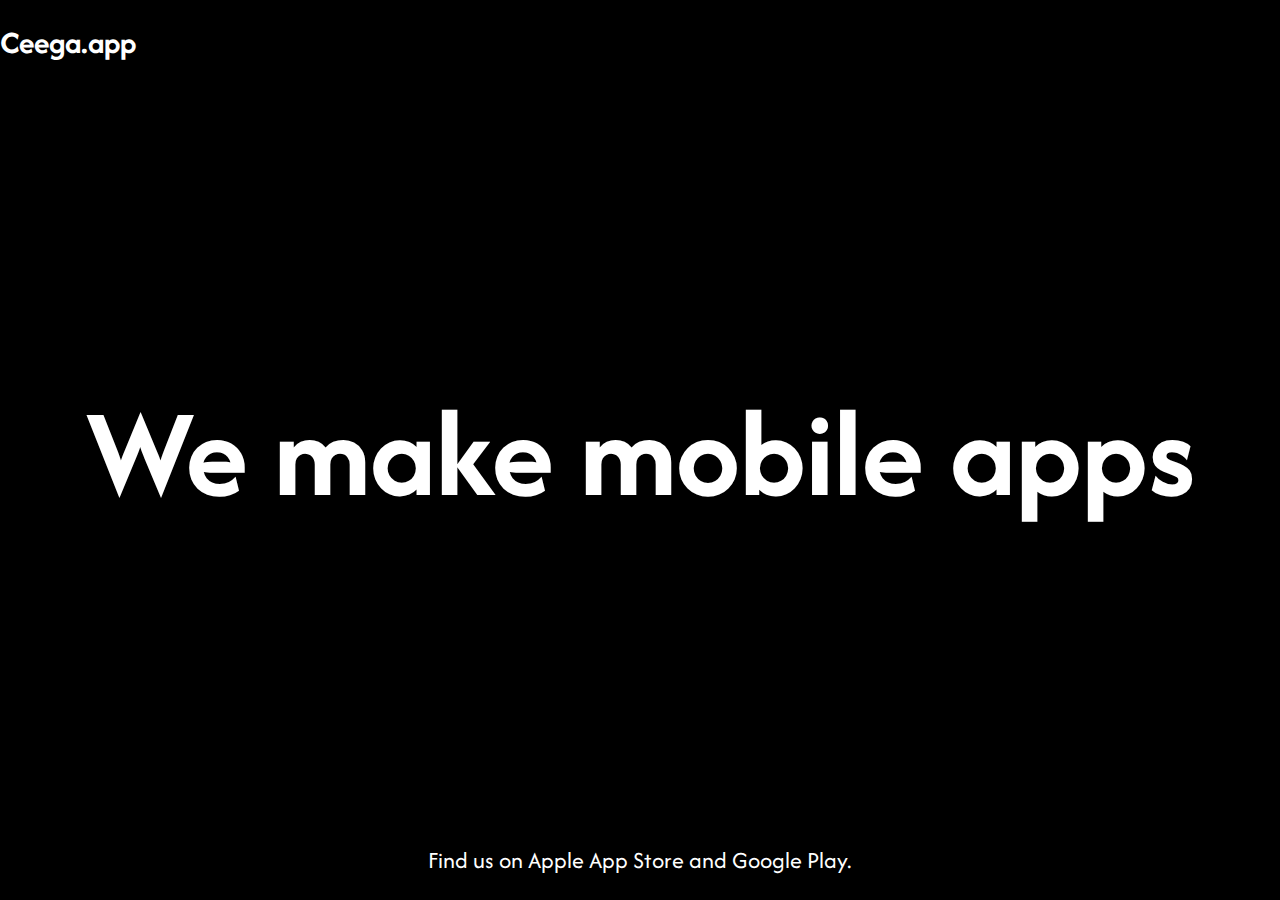
<file: docs/index.html>
<!DOCTYPE html>
<html lang="en">

<head>
    <meta charset="UTF-8">
    <meta name="viewport" content="width=device-width, initial-scale=1.0">
    <title>Ceega.app</title>
    <link rel="stylesheet" href="styles.css">
</head>

<body>
    <div>
        <h1>Ceega.app</h1>
        <h2>We make mobile apps</h2>
        <p>Find us on Apple App Store and Google Play.</p>
    </div>
</body>

</html>
</file>
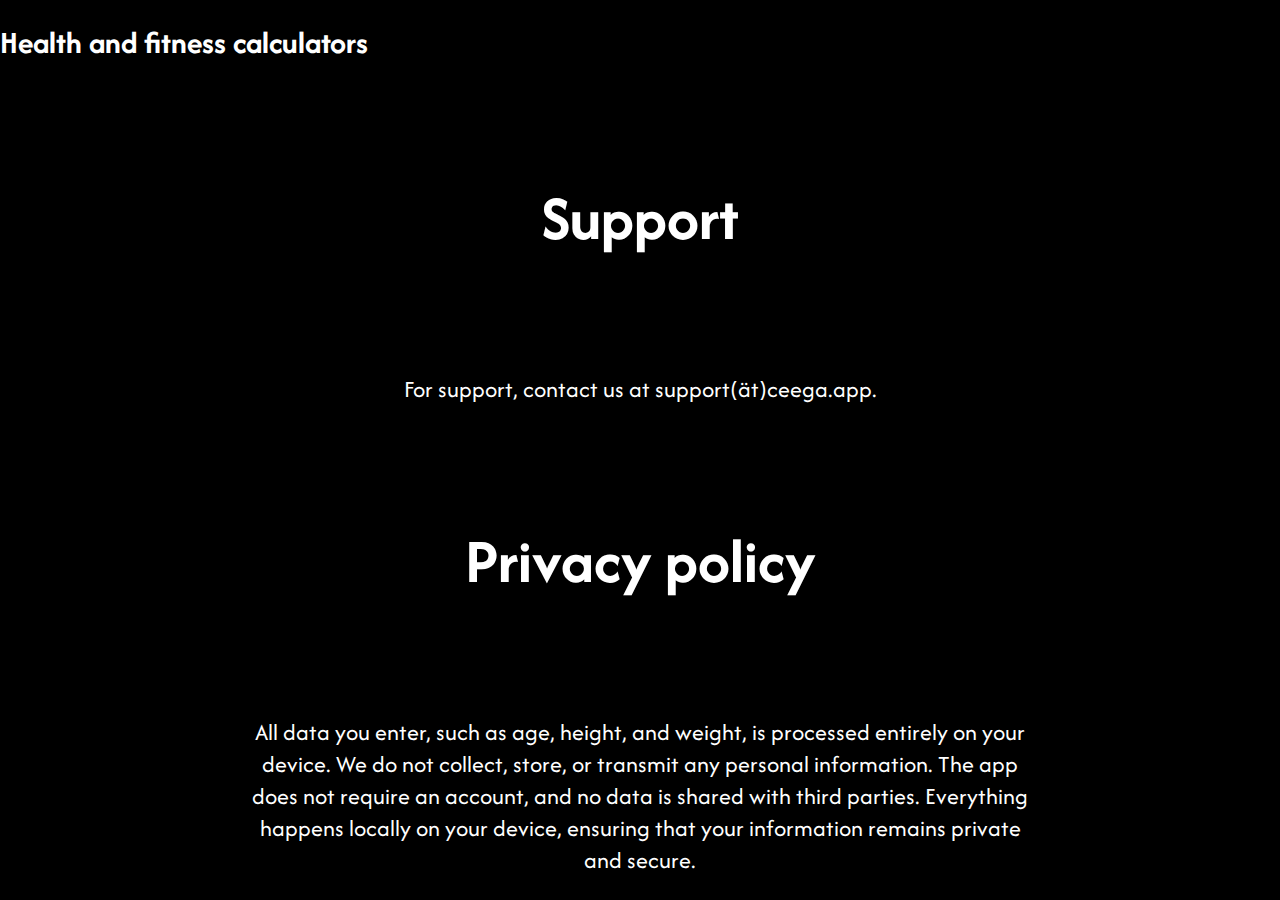
<file: docs/health-and-fitness-calculators.html>
<!DOCTYPE html>
<html lang="en">

<head>
    <meta charset="UTF-8">
    <meta name="viewport" content="width=device-width, initial-scale=1.0">
    <title>Health and Fitness Calculators</title>
    <link rel="stylesheet" href="styles.css">
</head>

<body>
    <div>
        <h1>Health and fitness calculators</h1>
        <h3>Support</h3>
        <p>For support, contact us at support(ät)ceega.app.</p>
        <h3>Privacy policy</h3>
        <p>All data you enter, such as age, height, and weight, is processed entirely on your device. We do not collect, store, or transmit any personal information. The app does not require an account, and no data is shared with third parties. Everything happens locally on your device, ensuring that your information remains private and secure.</p>
    </div>
</body>

</html>
</file>
<file: docs/styles.css>
@import url('https://fonts.googleapis.com/css2?family=Afacad+Flux:wght@100..1000&display=swap');

html,
body {
    height: 100%;
    margin: 0;
    padding: 0;
    background-color: #000;
    font-family: "Afacad Flux", sans-serif;
    font-optical-sizing: auto;
    font-variation-settings:
        "slnt" 0;
}

div {
    display: flex;
    flex-flow: column nowrap;
    justify-content: space-between;
    align-items: center;
    height: 100%;
}

h1 {
    align-self: flex-start;
    font-size: 2rem;
    color: #fff;
}

h2 {
    font-size: 10vw;
    color: #fff;
}

h3 {
    font-size: 5vw;
    color: #fff;
}

p {
    width: 50rem;
    color: #fff;
    font-size: 1.5rem;
    text-align: center;
}
</file>
